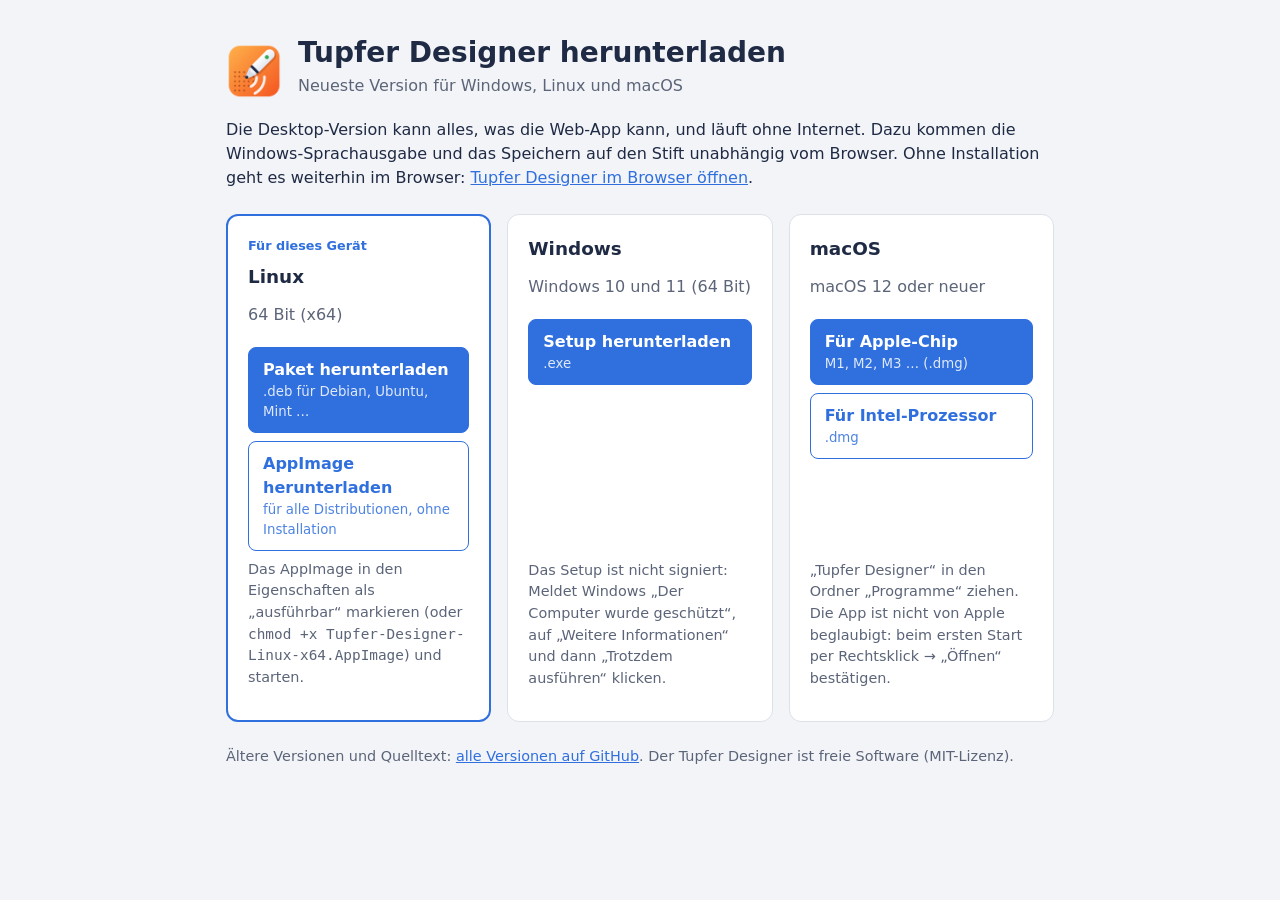
<file: Tupfer.Designer.Browser/wwwroot/download.html>
<!DOCTYPE html>
<html lang="de">
<head>
  <meta charset="utf-8" />
  <meta name="viewport" content="width=device-width, initial-scale=1" />
  <title>Tupfer Designer herunterladen</title>
  <meta name="description" content="Kostenloser Editor für eigene tiptoi-Seiten: Bilder und Texte gestalten, OID-Codes drucken, Sprachausgabe und Spiele programmieren, GME-Datei für den Stift bauen – im Browser oder als App für Windows, Linux und macOS." />
  <meta name="keywords" content="tiptoi, tiptoi selber machen, eigene tiptoi Bücher, tiptoi erstellen, GME, OID-Codes, tttool, Ravensburger, Lernspiele, Kinder" />
  <meta property="og:type" content="website" />
  <meta property="og:title" content="Tupfer Designer herunterladen – Windows, Linux, macOS" />
  <meta property="og:description" content="Kostenloser Editor für eigene tiptoi-Seiten: Bilder und Texte gestalten, OID-Codes drucken, Sprachausgabe und Spiele programmieren, GME-Datei für den Stift bauen – im Browser oder als App für Windows, Linux und macOS." />
  <meta property="og:url" content="https://mannimanfred.github.io/Tupfer/download.html" />
  <meta property="og:image" content="https://mannimanfred.github.io/Tupfer/favicon.png" />
  <link rel="canonical" href="https://mannimanfred.github.io/Tupfer/download.html" />
  <link rel="icon" type="image/png" href="favicon.png" />
  <style>
    :root {
      --bg: #F3F4F7;
      --card: #FFFFFF;
      --text: #1F2A44;
      --muted: #5B6478;
      --line: #DCE0E8;
      --accent: #2F6FDE;
      --accent-text: #FFFFFF;
    }
    @media (prefers-color-scheme: dark) {
      :root {
        --bg: #161A22;
        --card: #1F2430;
        --text: #E6E9F0;
        --muted: #A3ABBD;
        --line: #333A4A;
        --accent: #5B8FEF;
        --accent-text: #0B1220;
      }
    }
    * { box-sizing: border-box; }
    body {
      margin: 0;
      background: var(--bg);
      color: var(--text);
      font-family: system-ui, sans-serif;
      line-height: 1.5;
    }
    main {
      max-width: 860px;
      margin: 0 auto;
      padding: 32px 16px 48px;
    }
    header {
      display: flex;
      align-items: center;
      gap: 16px;
      margin-bottom: 8px;
    }
    h1 { font-size: 1.75rem; margin: 0; }
    h2 { font-size: 1.15rem; margin: 0 0 4px; }
    p { margin: 0 0 12px; }
    a { color: var(--accent); }
    .muted { color: var(--muted); }
    .grid {
      display: grid;
      grid-template-columns: repeat(auto-fit, minmax(240px, 1fr));
      gap: 16px;
      margin: 24px 0;
    }
    .card {
      background: var(--card);
      border: 1px solid var(--line);
      border-radius: 12px;
      padding: 20px;
      display: flex;
      flex-direction: column;
      gap: 8px;
    }
    .card.recommended { border: 2px solid var(--accent); }
    .card .badge {
      display: none;
      align-self: flex-start;
      font-size: 0.8rem;
      font-weight: 600;
      color: var(--accent);
    }
    .card.recommended .badge { display: block; }
    .button {
      display: block;
      padding: 10px 14px;
      border-radius: 8px;
      border: 1px solid var(--accent);
      color: var(--accent);
      text-decoration: none;
      font-weight: 600;
    }
    .button.primary { background: var(--accent); color: var(--accent-text); }
    .button small { display: block; font-weight: 400; opacity: 0.85; }
    .hint { font-size: 0.9rem; color: var(--muted); margin-top: auto; }
    footer { font-size: 0.9rem; color: var(--muted); }
  </style>
</head>
<body>
<main>
  <header>
    <img src="favicon.png" alt="" width="56" height="56" />
    <div>
      <h1>Tupfer Designer herunterladen</h1>
      <p class="muted" id="version">Neueste Version für Windows, Linux und macOS</p>
    </div>
  </header>
  <p>
    Die Desktop-Version kann alles, was die Web-App kann, und läuft ohne Internet. Dazu kommen die
    Windows-Sprachausgabe und das Speichern auf den Stift unabhängig vom Browser. Ohne Installation geht es weiterhin im Browser:
    <a href="./">Tupfer Designer im Browser öffnen</a>.
  </p>

  <div class="grid">
    <section class="card" data-os="windows">
      <span class="badge">Für dieses Gerät</span>
      <h2>Windows</h2>
      <p class="muted">Windows 10 und 11 (64 Bit)</p>
      <a class="button primary" data-asset="Tupfer-Designer-Setup-Windows-x64.exe">Setup herunterladen<small>.exe</small></a>
      <p class="hint">Das Setup ist nicht signiert: Meldet Windows „Der Computer wurde geschützt“, auf
        „Weitere Informationen“ und dann „Trotzdem ausführen“ klicken.</p>
    </section>

    <section class="card" data-os="linux">
      <span class="badge">Für dieses Gerät</span>
      <h2>Linux</h2>
      <p class="muted">64 Bit (x64)</p>
      <a class="button primary" data-asset="Tupfer-Designer-Linux-x64.deb">Paket herunterladen<small>.deb für Debian, Ubuntu, Mint …</small></a>
      <a class="button" data-asset="Tupfer-Designer-Linux-x64.AppImage">AppImage herunterladen<small>für alle Distributionen, ohne Installation</small></a>
      <p class="hint">Das AppImage in den Eigenschaften als „ausführbar“ markieren (oder
        <code>chmod +x Tupfer-Designer-Linux-x64.AppImage</code>) und starten.</p>
    </section>

    <section class="card" data-os="mac">
      <span class="badge">Für dieses Gerät</span>
      <h2>macOS</h2>
      <p class="muted">macOS 12 oder neuer</p>
      <a class="button primary" data-asset="Tupfer-Designer-macOS-arm64.dmg">Für Apple-Chip<small>M1, M2, M3 … (.dmg)</small></a>
      <a class="button" data-asset="Tupfer-Designer-macOS-x64.dmg">Für Intel-Prozessor<small>.dmg</small></a>
      <p class="hint">„Tupfer Designer“ in den Ordner „Programme“ ziehen. Die App ist nicht von Apple
        beglaubigt: beim ersten Start per Rechtsklick → „Öffnen“ bestätigen.</p>
    </section>
  </div>

  <footer>
    Ältere Versionen und Quelltext: <a href="https://github.com/ManniManfred/Tupfer/releases">alle Versionen auf GitHub</a>.
    Der Tupfer Designer ist freie Software (MIT-Lizenz).
  </footer>
</main>
<script>
  const repo = 'ManniManfred/Tupfer';

  // Links auf das neueste Release; sie funktionieren auch ohne die Abfrage unten
  for (const a of document.querySelectorAll('[data-asset]'))
    a.href = `https://github.com/${repo}/releases/latest/download/${a.dataset.asset}`;

  // Passendes Betriebssystem hervorheben
  const platform = (navigator.userAgentData?.platform || navigator.platform || navigator.userAgent).toLowerCase();
  const os = platform.includes('win') ? 'windows'
    : platform.includes('mac') ? 'mac'
    : platform.includes('linux') && !/android/i.test(navigator.userAgent) ? 'linux'
    : null;
  if (os) {
    const card = document.querySelector(`[data-os="${os}"]`);
    card.classList.add('recommended');
    card.parentElement.prepend(card);
  }

  // Versionsnummer und Dateigrößen vom neuesten Release
  fetch(`https://api.github.com/repos/${repo}/releases/latest`)
    .then(r => r.ok ? r.json() : Promise.reject(r.status))
    .then(release => {
      const date = new Date(release.published_at).toLocaleDateString('de-DE');
      document.getElementById('version').textContent = `Version ${release.tag_name.replace(/^v/, '')} vom ${date}`;
      for (const a of document.querySelectorAll('[data-asset]')) {
        const asset = release.assets.find(x => x.name === a.dataset.asset);
        if (asset)
          a.querySelector('small').textContent += ` · ${Math.round(asset.size / 1048576)} MB`;
      }
    })
    .catch(e => console.warn('Release-Angaben nicht verfügbar:', e));
</script>
</body>
</html>
</file>
